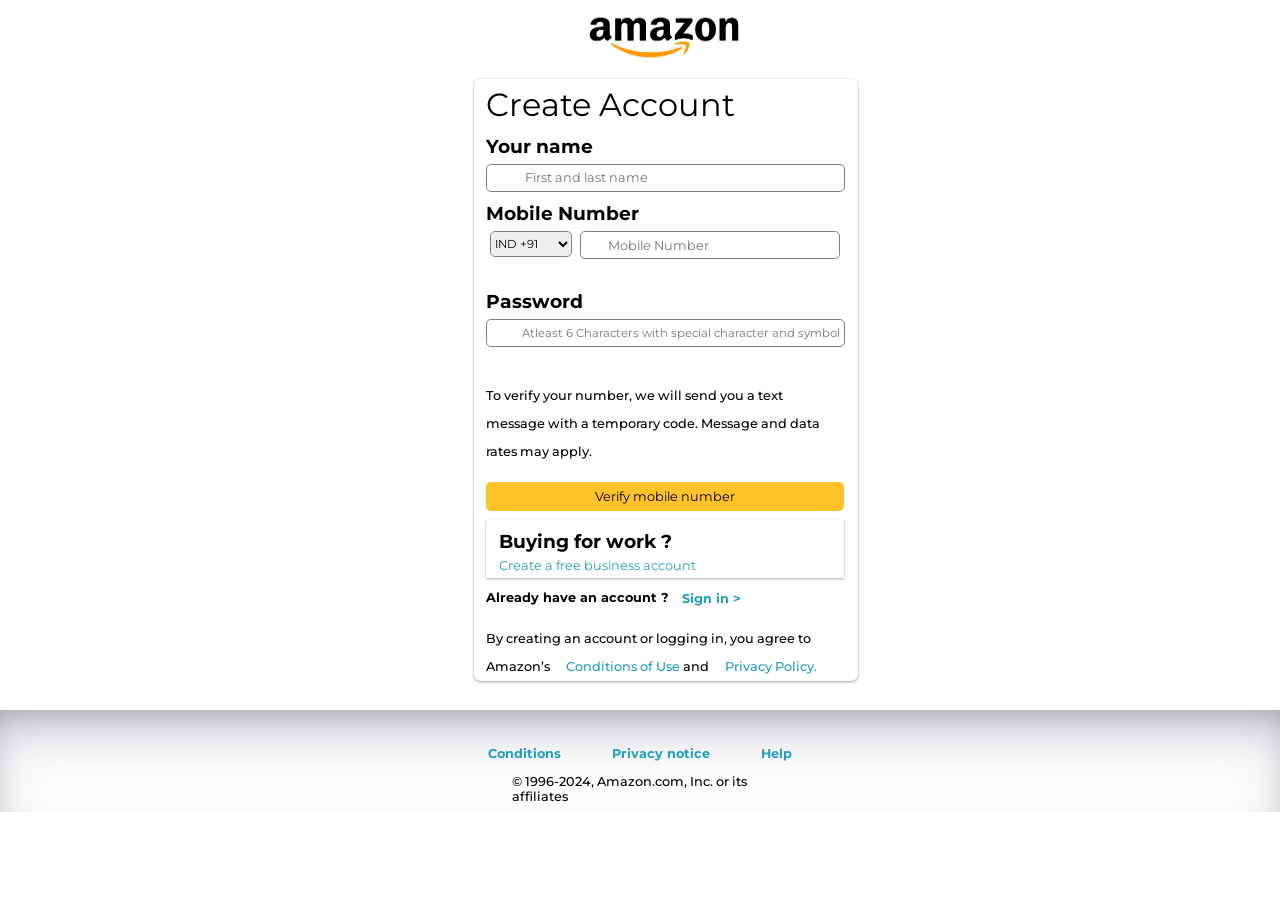
<file: signup.html>
<!DOCTYPE html>
<html lang="en">
<head>
    <meta charset="UTF-8">
    <meta name="viewport" content="width=device-width, initial-scale=1.0">
    <title>Document</title>
    <link rel="stylesheet" href="signup.css">
</head>
<body>
 <img src="current-logo-600x338-removebg-preview.png" height="75vw" width="150vw" >   
    <div class="box">
<h1>Create Account</h1>
<h3>Your name</h3>
<input type="text" placeholder="      First and last name" id="name" class="hover" > 
<h3>Mobile Number</h3>
<div class="mob-div">
    <select class="hover">
        <option>IND +91</option>
        <option>PAK +92</option>
        <option>Tur +90</option>
        <option>USA +1</option>
        <option>AUS +61</option>
        <option>BAN +880</option>
        <option>CHINA +86</option>
        <option>COL +57</option>
        <option>ITALY +39</option>
        <option>IRAN +98</option>
      
    </select>
    <input type="text" placeholder="   Mobile Number" id="mobile" class="hover"> 
</div>
<input type="text" id="invalid-m" readonly>
<h3>Password</h3>
<input type="password" placeholder="     Atleast 6 Characters with special character and symbol" id="pass" oninput=" validatePassword(password);" class="hover">
<input type="text" readonly id="invalid" >  
<p>To verify your number, we will send you a text<p> message with a temporary code. Message and data</p><p> rates may apply.</p>
<button class="button" onclick="verify();">
    Verify mobile number
</button>
<div class="buy">
    <h3>Buying for work ?</h3>
    <a href="#">Create a free business account</a>
</div>
<div class="sign">
<h5>Already have an account ?<a href="signin.html">Sign in ></a></h5>
</div>
<div class="end">
<p>By creating an account or logging in, you agree to </p><p>Amazon’s <a href="https://www.amazon.in/gp/help/customer/display.html/ref=ap_register_notification_condition_of_use?ie=UTF8&nodeId=200545940">Conditions of Use </a>and <a href="https://www.amazon.in/gp/help/customer/display.html/ref=ap_register_notification_privacy_notice?ie=UTF8&nodeId=200534380">Privacy Policy.</a></p>
</div>
</div>
<div class="fot">
    <div class="fot1">
        <a href="https://www.amazon.in/gp/help/customer/display.html/ref=ap_register_notification_condition_of_use?ie=UTF8&nodeId=200545940">Conditions</a>
        <a href="https://www.amazon.in/gp/help/customer/display.html/ref=ap_register_notification_privacy_notice?ie=UTF8&nodeId=200534380">Privacy notice</a>
        <a href="https://www.amazon.in/gp/help/customer/display.html?ie=UTF8&nodeId=508510">Help</a>
    </div>
    <div class="fot2">
        <p>© 1996-2024, Amazon.com, Inc. or its affiliates</p>
    </div>
</div>
<script src="signup.js"></script>
</body>
</html>
</file>
<file: signup.css>
*{
    margin: 0;
    padding: 0;
    font-family: mons;
}
html,body{
    height: 100%;
    width: 100%;
    box-sizing: border-box;
}
@font-face {
    font-family: mons;
    src: url(Montserrat-VariableFont_wght.ttf);
}
img{

    margin-left:46% ;
}
.box{
    box-shadow: rgba(60, 64, 67, 0.3) 0px 1px 2px 0px, rgba(60, 64, 67, 0.15) 0px 1px 3px 1px;
    height: 47vw;
    width: 30%;
    border-radius: 7px;
    margin-left: 37%;
}
h1{
    padding-top: .5vw;
    padding-left: 1vw;
    font-weight: 400;
}
h3{
    padding-top: .8vw;
    padding-left: 1vw;
}
#name{
    margin-left: 1vw;
    height: 2vw;
    width: 88%;
    margin-top: .5vw;
    border-radius: 5px;
    font-size: 1vw;
  outline: none;
  border: 0.5px solid grey;
  padding-left: 5%;

}
.mob-div{
    height: 2vw;
    width: 93%;
    margin-top: .5vw;
    margin-left: 1vw;
    display: flex;
    justify-content: space-around;
}
select{
    height: 2vw;
    width: 23%;
    border-radius: 5px;
    font-size: .9vw;
    border: solid grey 0.5px;
    outline: none;
}
#mobile{
    height: 2vw;
    width: 67%;
    padding-left: 5%;
    outline: none;
    border-radius: 5px;
    font-size: 1vw;
    border: solid grey 0.5px;
}
#pass{
    margin-left: 1vw;
    height: 2vw;
    width: 88%;
    padding-left: 5%;
    margin-top: .5vw;
    border-radius: 5px;
    font-size: 0.9vw;
    outline: none;
    border: solid grey 0.5px;

}
#invalid-m{
    margin-left: 28%;
    height: 1.3vw;
    width: 70%;
    margin-top: .5vw;
    border-radius: 5px;
    font-size: .8vw;
    color: red;
    background: transparent;
    outline: none;
    border: none;
}
#invalid{
    margin-left: 1vw;
    height: 1.7vw;
    width: 93%;
    margin-top: .5vw;
    border-radius: 5px;
    font-size: .9vw;
    color: red;
    background: transparent;
    outline: none;
    border: none;
}
p{
    padding-left: 1vw;
    font-size: 1vw;
    font-weight: 500;
 padding-top: 1vw;
}
.button{
    margin-left: 1vw;
    height: 2.3vw;
    width: 93%;
    margin-top: 1.8vw;
    border-radius: 5px;
    font-size: 1vw;
   background-color: #ffc228;
   outline: none;
 border: none;
}
.buy{
    height: 4.5vw;
    width: 93%;
    margin-left:1vw ;
  line-height: 1.8vw;
    margin-top: .7vw;
    box-shadow: rgba(0, 0, 0, 0.12) 0px 1px 3px, rgba(0, 0, 0, 0.24) 0px 1px 2px;
}
a{
    text-decoration: none;
    padding-left: 1vw;
    font-size: 1vw;
   color: #219ebc;
}
.sign{
    display: flex;
}
.sign a{
    padding-top: 1vw;
}
.end{
    height: 3vw;
    width: 93%;
    margin-top: 1vw;
}
.fot{
    height: 8vw;
    width:100% ;
 
    margin-top: 2.3vw;
    box-shadow: rgba(50, 50, 93, 0.25) 0px 30px 60px -12px inset, rgba(0, 0, 0, 0.3) 0px 18px 36px -18px inset;
}
.fot1{
    height: 4vw;
    width: 40%;
    margin-left: 30%;
    
    display: flex;
    justify-content: center;
    align-items: flex-end;
 
}
.fot1 a{
    padding: 0 2vw;
    font-size: 1vw;
    font-weight: 700;
}
.fot2{
    height: 4vw;
    width: 23%;
    margin-left: 39%;
   
}
a:hover{
   text-decoration: underline;
   color: brown;
}
.hover:hover{
    box-shadow: rgba(3, 102, 214, 0.3) 0px 0px 0px 3px;
}
h5{
    font-size: 1vw;
    padding-top: 1vw;
    padding-left: 1vw;
}
</file>
